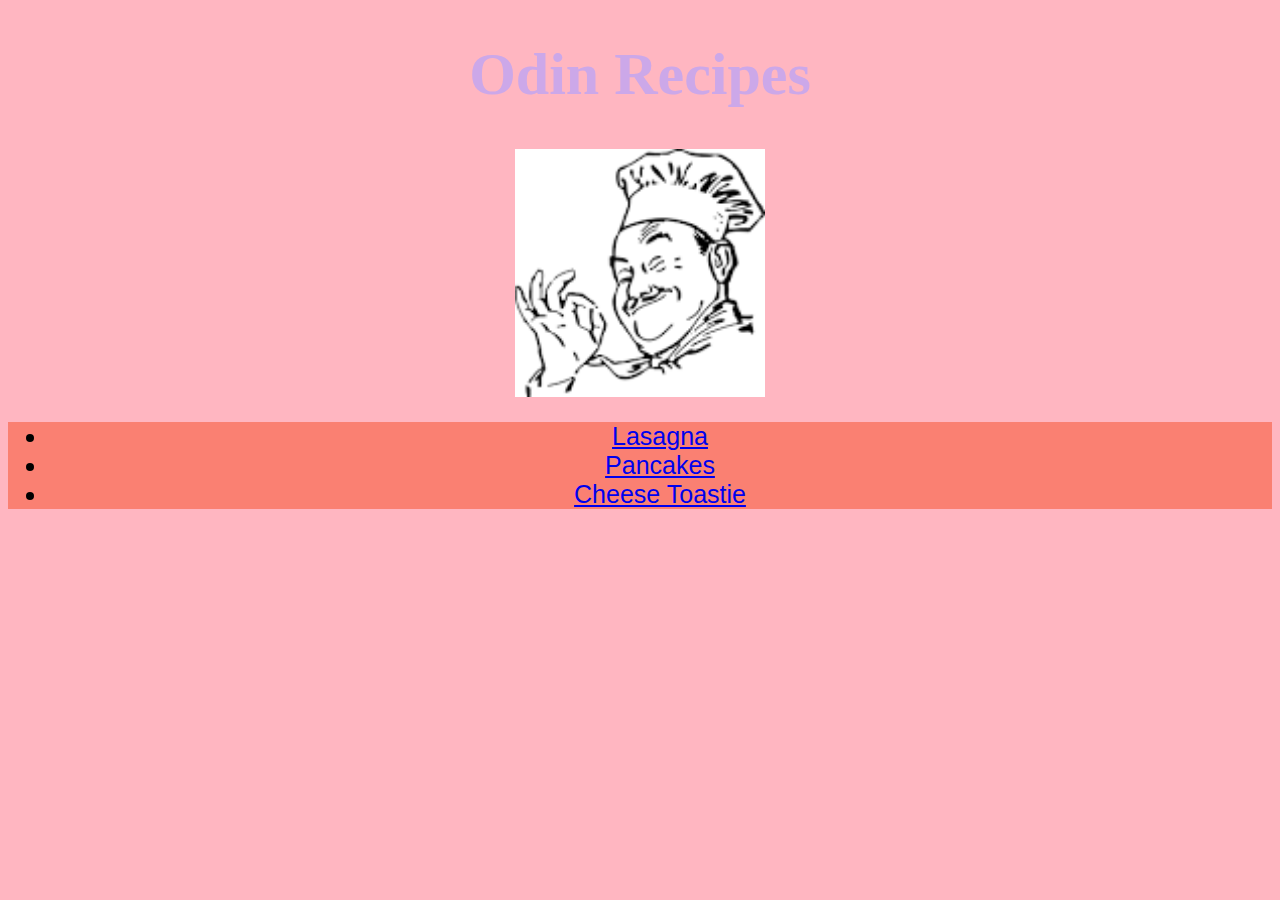
<file: index.html>
<!DOCTYPE html>
<html LANG="EN">
    <head>
        <meta charset="" UTF="-8">
        <title>Odin Recipes</title>
        <link rel="stylesheet" href="styles.css">
    </head>
    <body>
        <h1 ID="title">Odin Recipes</h1>
        <img ID="chef" src="homeimages/chef.png" alt="A chef winking cartoon">
        <ul class="recipes">  
        <li><a  href="recipes/lasagna.html" target="_blank" rel="noopener noreferrer">Lasagna</a></li>
        <li><a  href="recipes/pancakes.html" target="_blank" rel="noopener noreferrer"">Pancakes</a></li>
        <li><a  href="recipes/cheese-toastie.html" target="_blank" rel="noopener noreferrer"">Cheese Toastie</a></li>
        </ul> 



    </body>
</html>
</file>
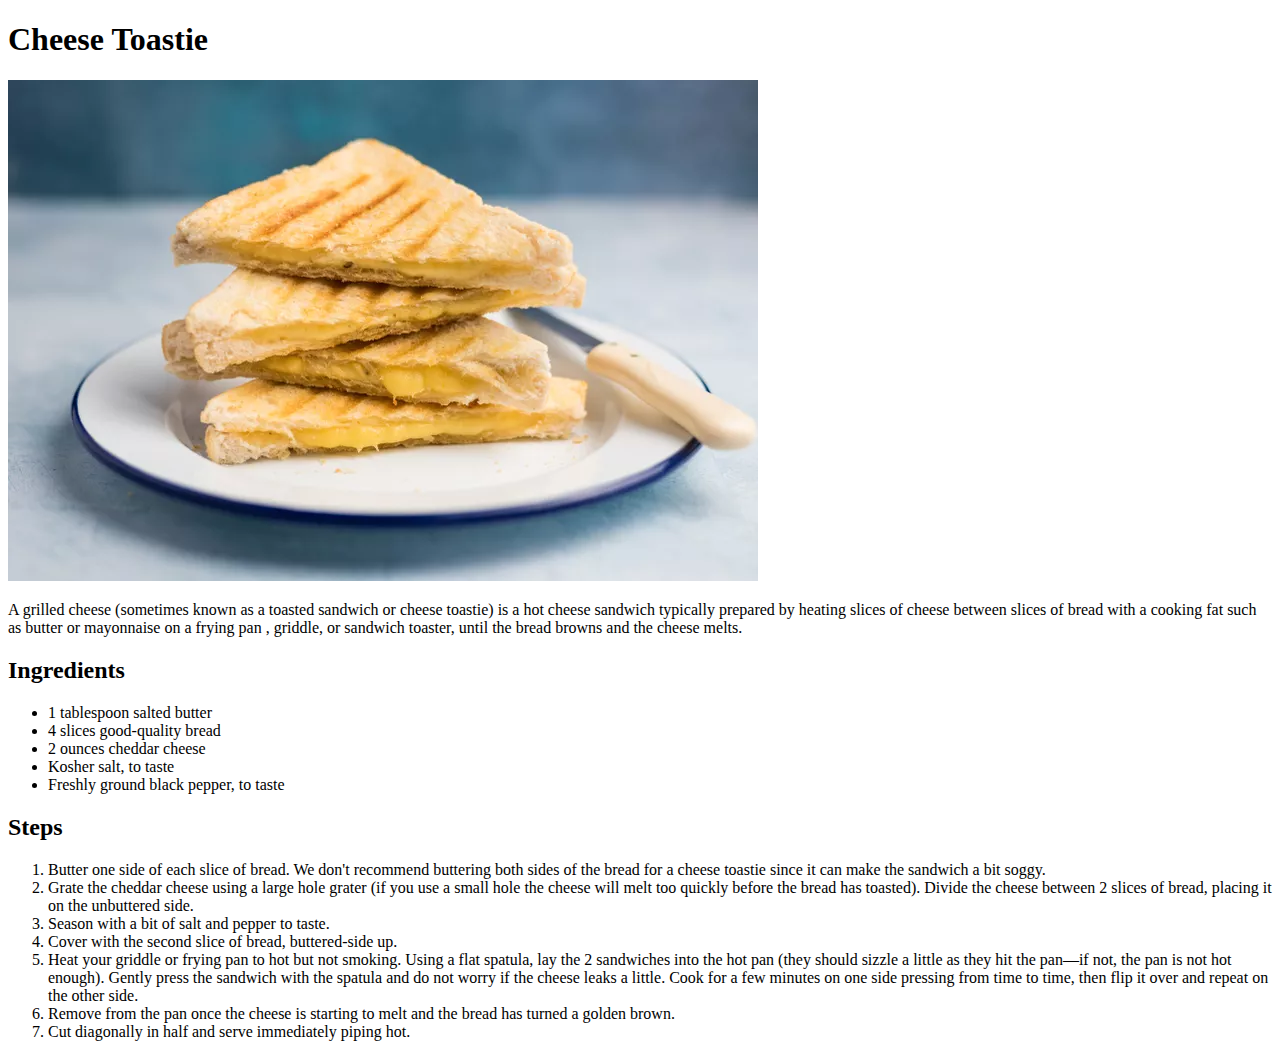
<file: recipes/cheese-toastie.html>
<!DOCTYPE html>
<html LANG="EN>">
    <head>
        <meta charset="UTF-8">
        <Title>Cheese toastie recipe</Title>

    </head>
    <body>
        <h1>Cheese Toastie</h1>
        <img src="images/toastie.jpg" alt="Picture of a cheese toastie">
        <p>A grilled cheese (sometimes known as a toasted sandwich or cheese toastie)
             is a hot cheese sandwich typically prepared by heating slices of cheese between
              slices of bread with a cooking fat such as butter or mayonnaise on a frying pan
              , griddle, or sandwich toaster, until the bread browns and the cheese melts.
        </p>
        <h2>Ingredients</h2>
        <ul>
            <li>1 tablespoon salted butter</li>
            <li>4 slices good-quality bread</li>
            <li>2 ounces cheddar cheese</li>
            <li>Kosher salt, to taste</li>
            <li>Freshly ground black pepper, to taste</li>

        </ul>
        <h2>Steps</h2>
        <ol>
            <li>Butter one side of each slice of bread. We don't recommend buttering both
                 sides of the bread for a cheese toastie since it can make the sandwich a bit soggy.</li>
            <li>Grate the cheddar cheese using a large hole grater (if you use a small hole the cheese will melt too quickly before the bread has toasted).
                 Divide the cheese between 2 slices of bread, placing it on the unbuttered side.</li>
            <li>Season with a bit of salt and pepper to taste. </li>
            <li>Cover with the second slice of bread, buttered-side up. </li>
            <li>Heat your griddle or frying pan to hot but not smoking. Using a flat spatula, lay the 2 sandwiches into the hot pan (they should sizzle a little as they hit the pan—if not, the pan is not hot enough). Gently press the sandwich with the spatula and do not worry if the cheese leaks a little. Cook for a few minutes
                 on one side pressing from time to time, then flip it over and repeat on the other side. </li>
            <li>Remove from the pan once the cheese is starting to melt
                 and the bread has turned a golden brown. </li>
            <li>Cut diagonally in half and serve immediately piping hot. </li>

        </ol>


    </body>
</html>
</file>
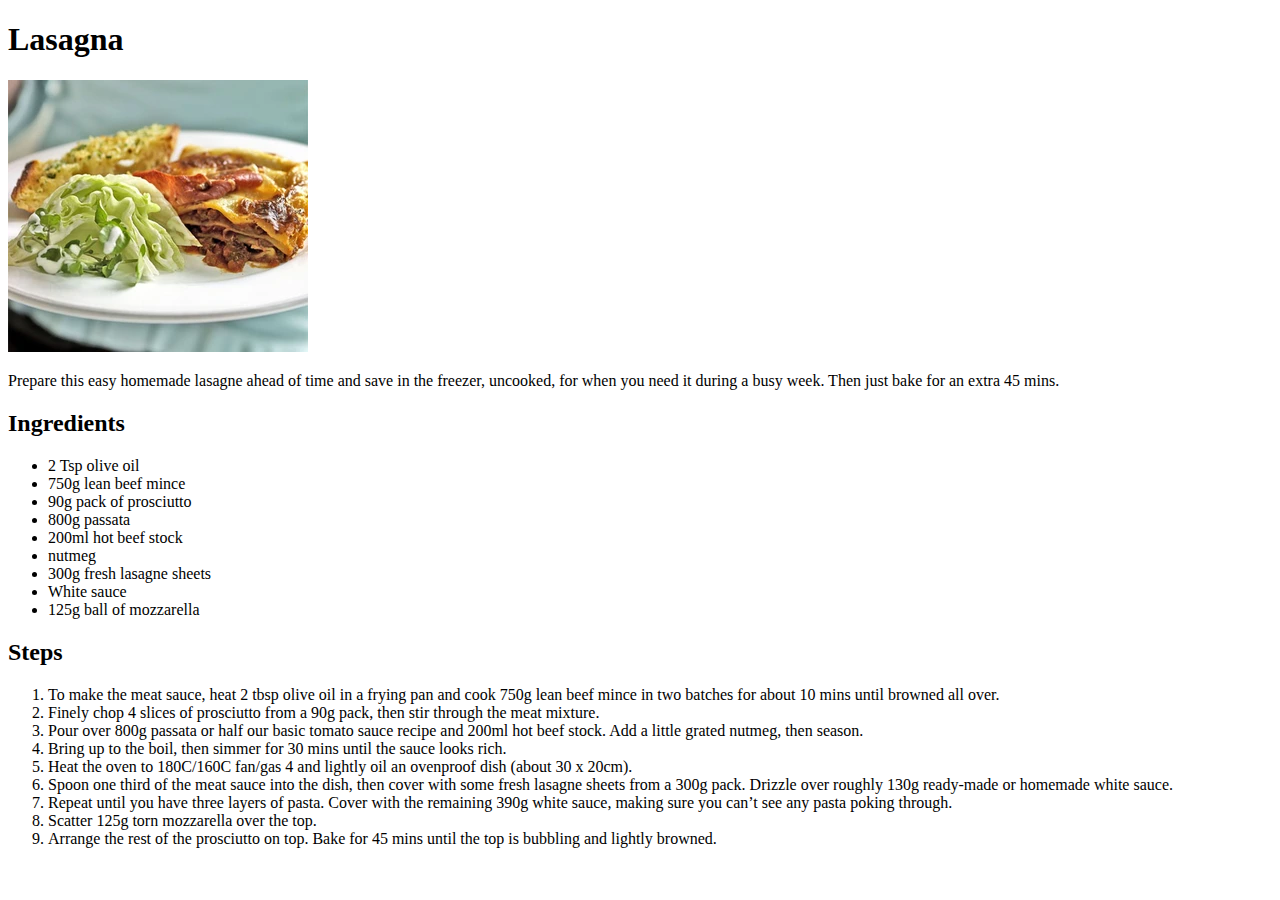
<file: recipes/lasagna.html>
<!DOCTYPE html>
<html lang="en">
<head>
    <meta charset="UTF-8">
    <meta name="viewport" content="width=device-width, initial-scale=1.0">
    <title>Lasagne recipe</title>
</head>
<body>
    <h1>Lasagna</h1>
    <img src="images/Lasagna.jpg" alt="Picture of Lasagne">
    <p>Prepare this easy homemade lasagne ahead of time and save in the freezer, 
        uncooked, for when you need it during a busy week. Then just bake for an extra 45 mins.</p>
    <h2>Ingredients</h2>    
    <ul>
        <li>2 Tsp olive oil</li>
        <li>750g lean beef mince</li>
        <li>90g pack of prosciutto</li>
        <li>800g passata</li>
        <li>200ml hot beef stock</li>
        <li>nutmeg</li>
        <li>300g fresh lasagne sheets</li>
        <li>White sauce</li>
        <li>125g ball of mozzarella</li>
    </ul>
    <h2>Steps</h2>
    <ol>
        <li>To make the meat sauce, heat 2 tbsp olive oil in a frying pan and cook 750g lean beef mince
             in two batches for about 10 mins until browned all over.</li>
        <li>Finely chop 4 slices of prosciutto from a 90g pack, then stir through the meat mixture.</li>
        <li>Pour over 800g passata or half our basic tomato
             sauce recipe and 200ml hot beef stock. Add a little grated nutmeg, then season.</li>
        <li>Bring up to the boil, then simmer for 30 mins until the sauce looks rich.</li>
        <li>Heat the oven to 180C/160C fan/gas 4 and lightly oil an ovenproof dish (about 30 x 20cm).</li>
        <li>Spoon one third of the meat sauce into the dish, then cover with some fresh lasagne sheets from a 300g 
            pack. Drizzle over roughly 130g ready-made or homemade white sauce.</li>
        <li>Repeat until you have three layers of pasta. Cover with the remaining 390g white sauce,
             making sure you can’t see any pasta poking through.</li>
        <li>Scatter 125g torn mozzarella over the top.</li>
        <li>Arrange the rest of the prosciutto
             on top. Bake for 45 mins until the top is bubbling and lightly browned.</li>

    </ol>



    
</body>
</html>
</file>
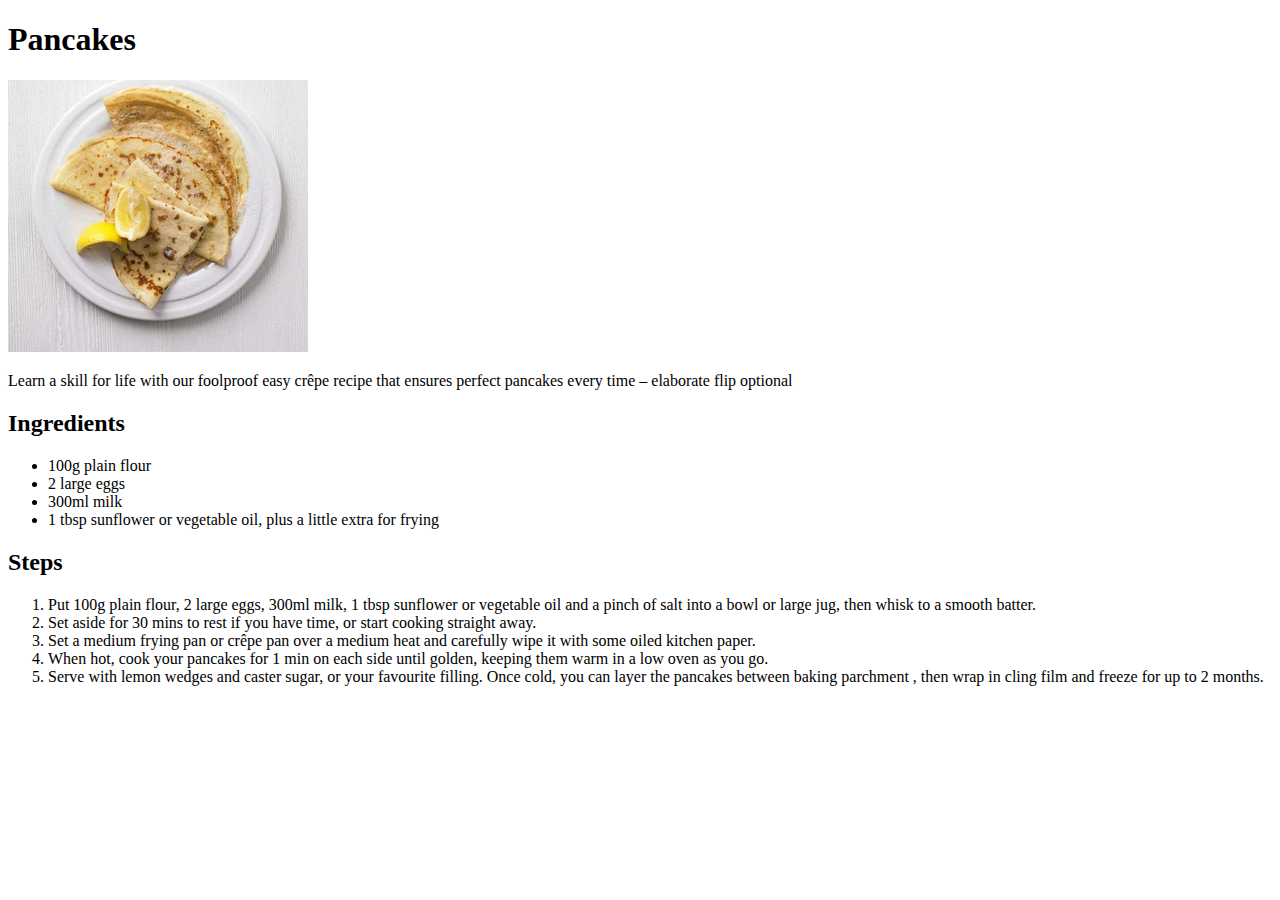
<file: recipes/pancakes.html>
<!DOCTYPE html>
<html lang="en">
<head>
    <meta charset="UTF-8">
    <meta name="viewport" content="width=device-width, initial-scale=1.0">
    <title>Pancakes recipe</title>
</head>
<body>
    <h1>Pancakes</h1>
    <img src="images/pancakes.jpg" alt="Picture of pancakes">
    <p>Learn a skill for life with our foolproof easy crêpe recipe that ensures
         perfect pancakes every time – elaborate flip optional</p>
    <h2>Ingredients</h2>
    <ul>
        <li>100g plain flour</li>
        <li>2 large eggs</li>
        <li>300ml milk</li>
        <li>1 tbsp sunflower or vegetable oil, plus a little extra for frying</li>
    </ul>
    <h2>Steps</h2>
    <ol>
        <li>Put 100g plain flour, 2 large eggs, 300ml milk, 1 tbsp sunflower or vegetable oil and a pinch
             of salt into a bowl or large jug, then whisk to a smooth batter.</li>
        <li>Set aside for 30 mins to rest if you have time, or start cooking straight away.</li>
        <li>Set a medium frying pan or crêpe pan over a medium heat and
             carefully wipe it with some oiled kitchen paper.</li>
        <li>When hot, cook your pancakes for
             1 min on each side until golden, keeping them warm in a low oven as you go.</li>
        <li>Serve with lemon wedges and caster sugar, or your favourite filling. Once cold, you can layer the pancakes between baking parchment
            , then wrap in cling film and freeze for up to 2 months.</li>
            
    </ol>
    
</body>
</html>
</file>
<file: styles.css>
#title {
    text-align: center;
    font-family: Georgia, 'Times New Roman', Times, serif;
    color: #cca8e9;
    font-size: 60px;
}

#chef {
    height: auto;
    width: 250px;
    image-rendering: crisp-edges;
    margin-left: auto;
    margin-right: auto;
    display: block;

}

.recipes {
    text-align: center;
    font-family: 'Segoe UI', Tahoma, Geneva, Verdana, sans-serif;
    font-size: 25px;
    background-color: salmon;
    
}

body {
    background-color: lightpink;
}
</file>
